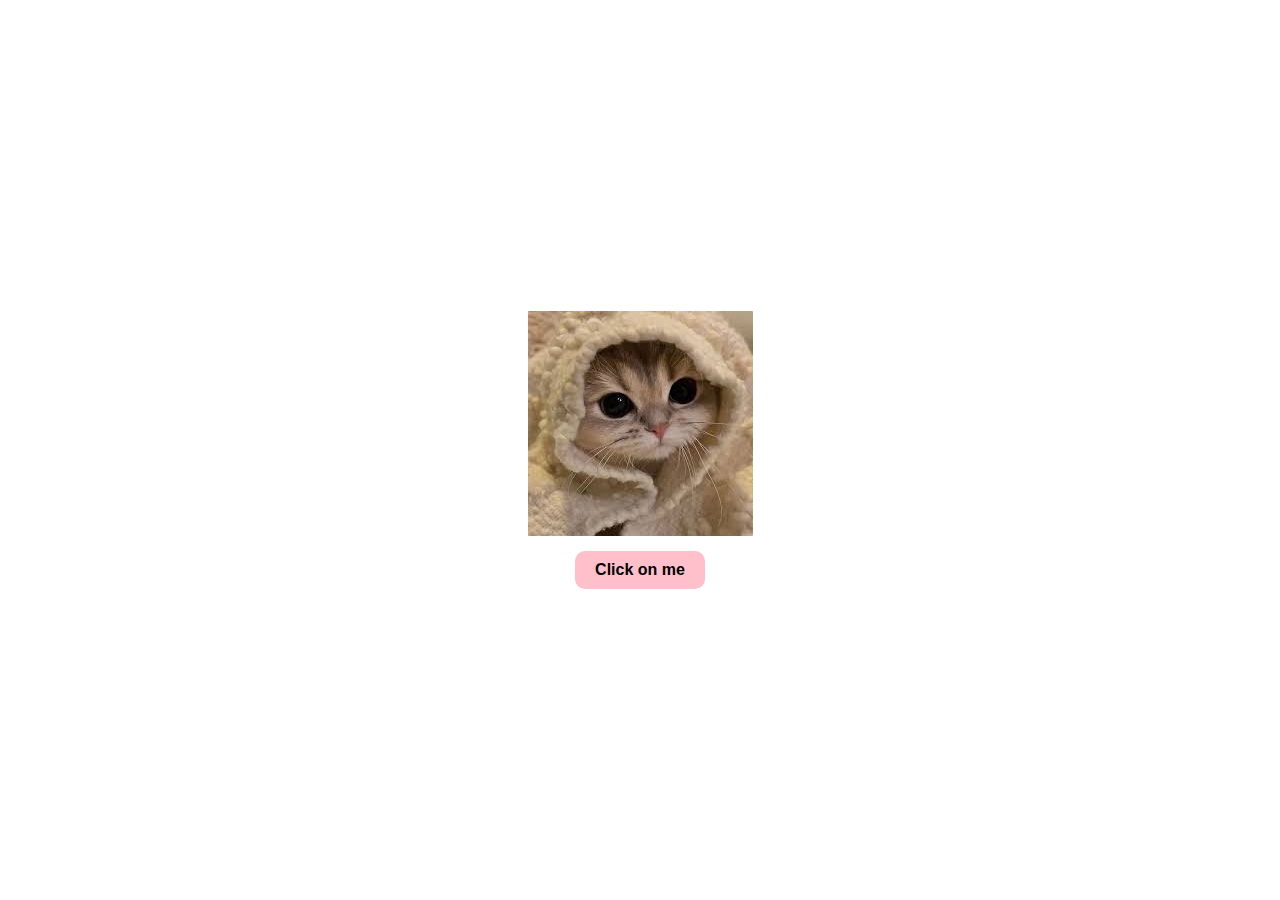
<file: index.html>
<!DOCTYPE html>
<html lang="en">
<head>
    <meta charset="UTF-8">
    <meta name="description" content="Birthday card for a special person">
    <meta name="keywords" content="birthday, card, special, celebration">
    <meta name="author" content="Papp Áron">
    <meta name="viewport" content="width=device-width, initial-scale=1.0">
    <title>🎉HAPPY BIRTHDAY!🎉</title>
    <link rel="stylesheet" href="stilus.css">
    <link rel="shortcut icon" href="kepek/favicon.png" type="image/x-icon">
</head>
<body>
    
    <div class="main-container">
        <img src="kepek/cat.jpg" alt="">
        <a class="btn" href="again.html">Click on me</a>
    </div>
</body>
</html>
</file>
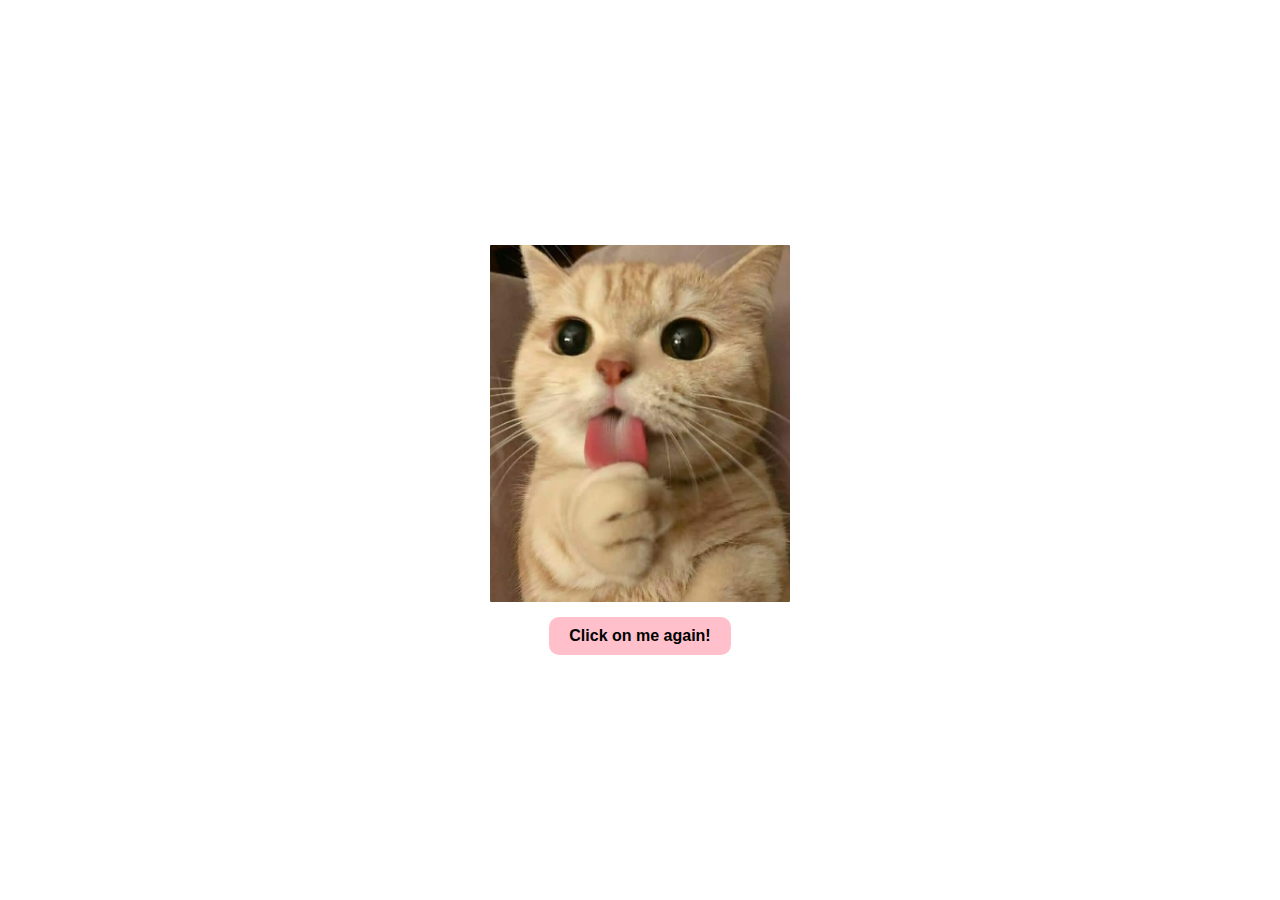
<file: again.html>
<!DOCTYPE html>
<html lang="en">
<head>
    <meta charset="UTF-8">
    <meta name="description" content="Birthday card for a special person">
    <meta name="keywords" content="birthday, card, special, celebration">
    <meta name="author" content="Papp Áron">
    <meta name="viewport" content="width=device-width, initial-scale=1.0">
    <title>| 🎉HAPPY BIRTHDAY!🎉 |</title>
    <link rel="stylesheet" href="again.css">
    <link rel="shortcut icon" href="kepek/favicon.png" type="image/x-icon">
</head>
<body>
    
    <div class="main-container">
        <img src="kepek/cat-freaky.jpg" alt="">
        <a class="btn" href="birthday.html">Click on me again!</a>
    </div>
</body>
</html>
</file>
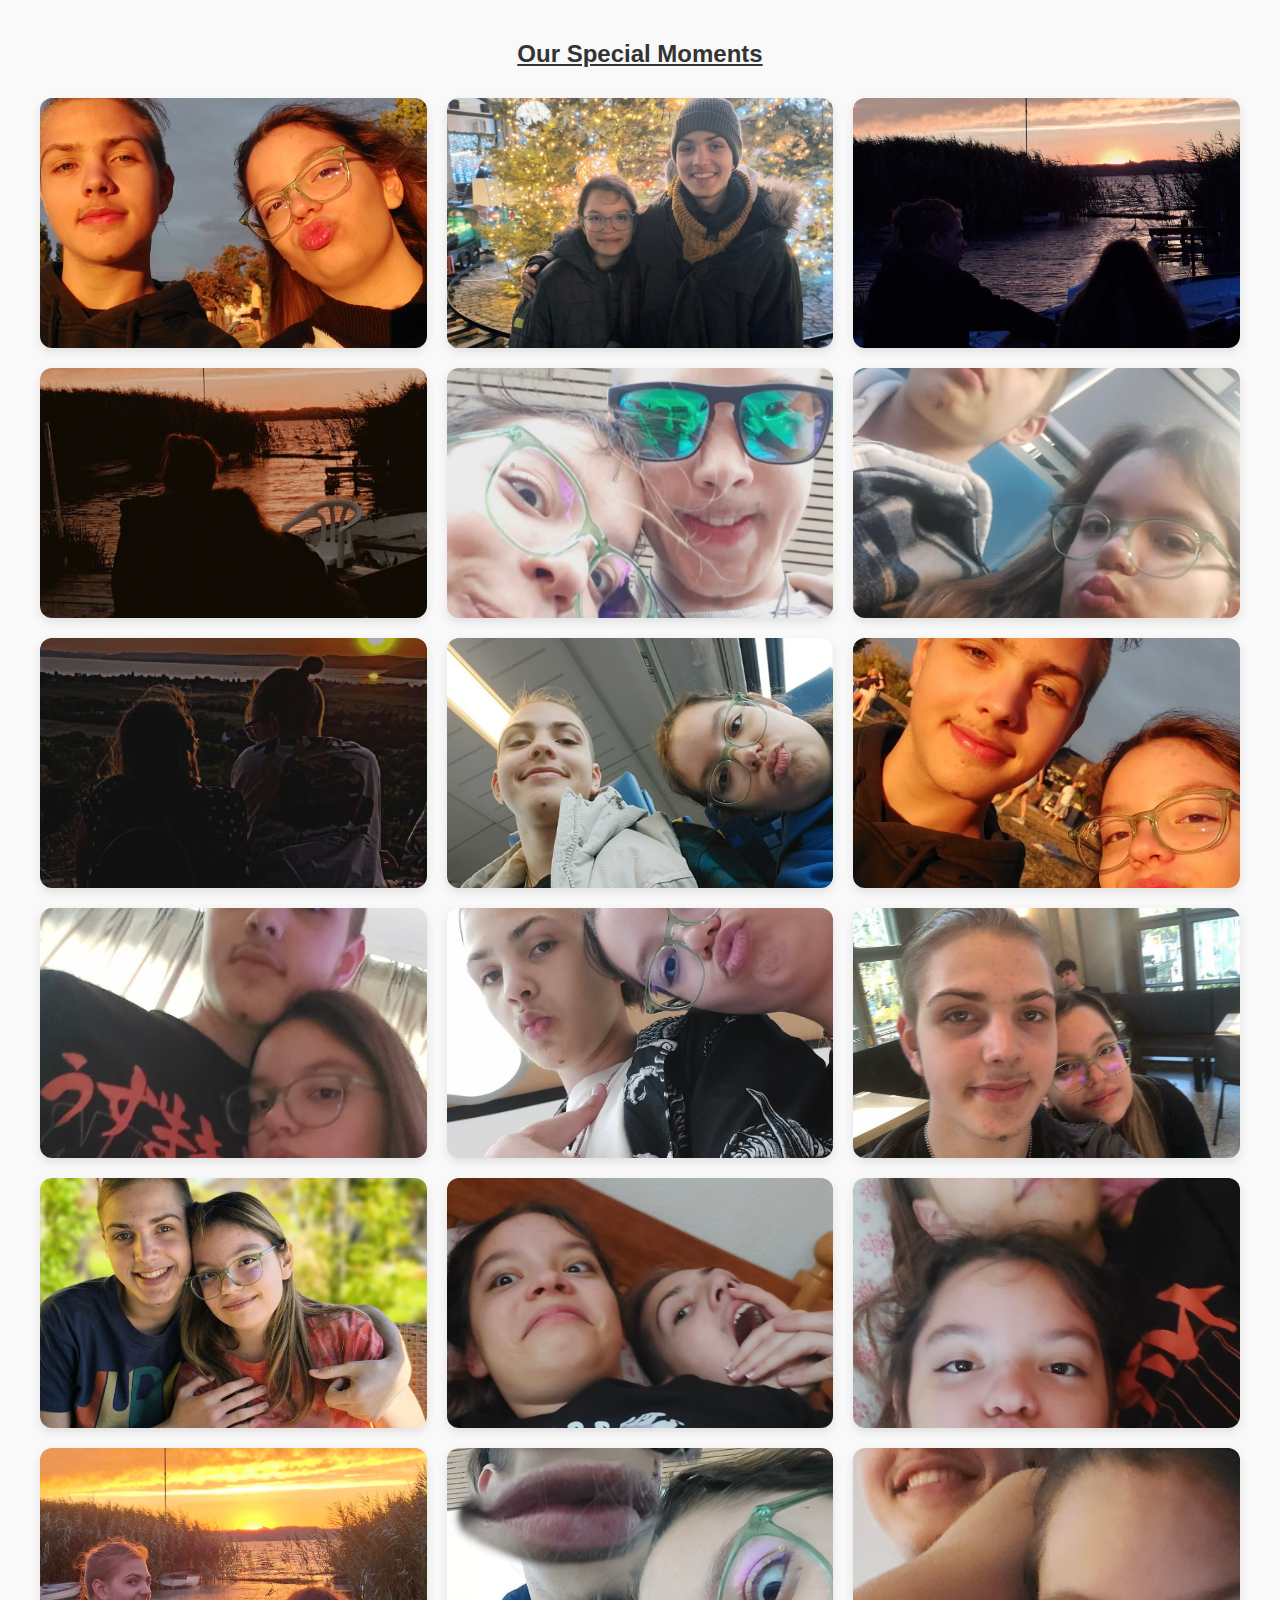
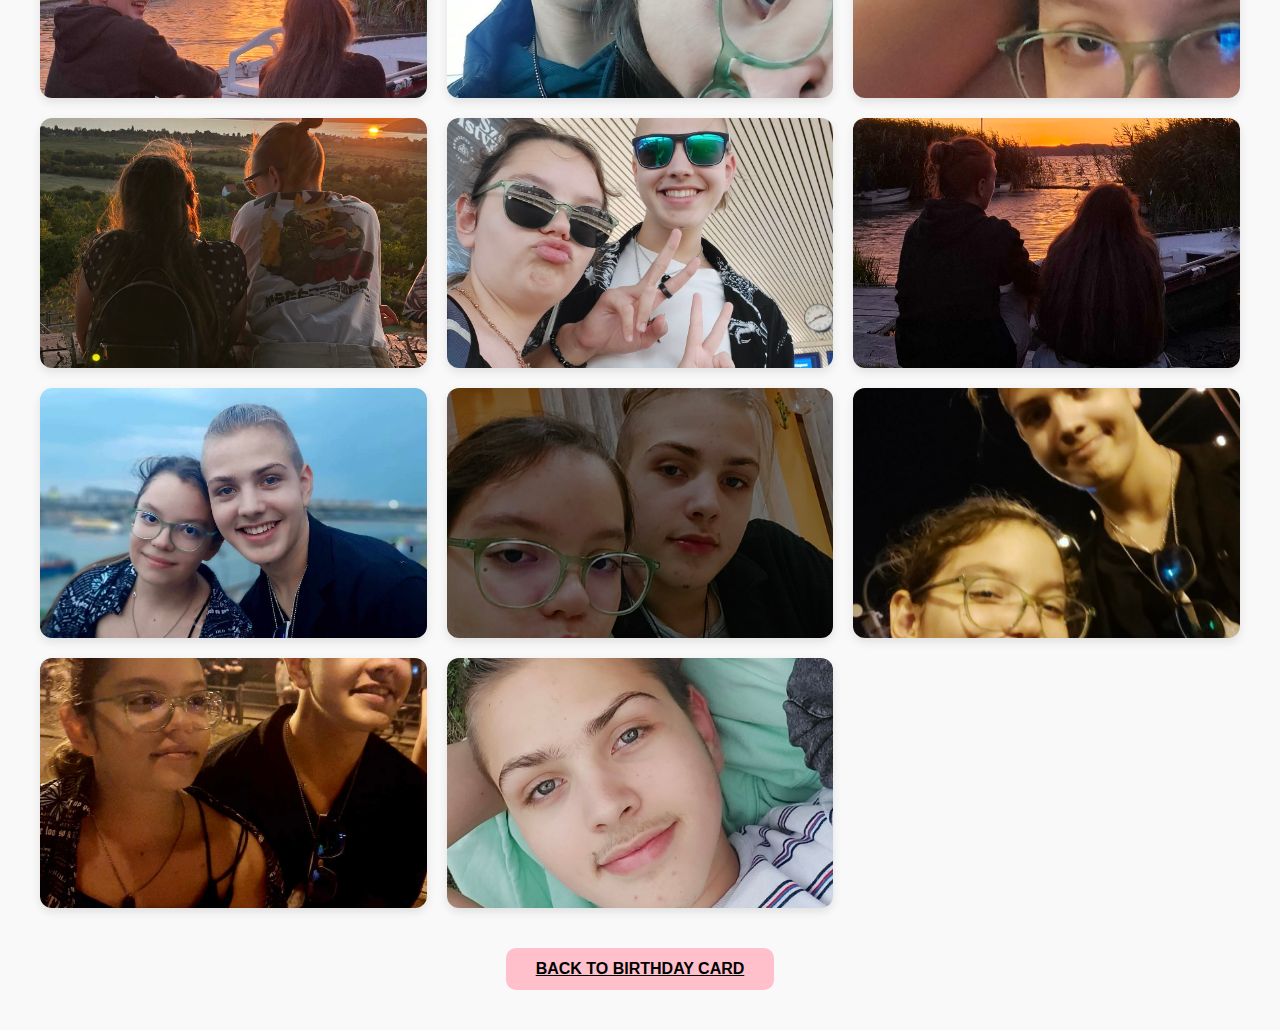
<file: pictures.html>
<!DOCTYPE html>
<html lang="en">
<head>
    <meta charset="UTF-8">
    <meta name="description" content="Birthday card for a special person">
    <meta name="keywords" content="birthday, card, special, celebration">
    <meta name="author" content="Papp Áron">
    <meta name="viewport" content="width=device-width, initial-scale=1.0">
    <title>🎉HAPPY BIRTHDAY!🎉</title>
    <link rel="stylesheet" href="pictures.css">
    <link rel="shortcut icon" href="kepek/favicon.png" type="image/x-icon">
</head>
<body>
    <div class="main-container">
        <h2>Our Special Moments</h2>
        <div class="gallery">
            <img src="kepek/kep1.jpeg" alt="Picture 1">
            <img src="kepek/kep2.jpeg" alt="Picture 2">
            <img src="kepek/kep3.jpeg" alt="Picture 3">
            <img src="kepek/kep4.jpeg" alt="Picture 4">
            <img src="kepek/kep5.jpeg" alt="Picture 5">
            <img src="kepek/kep6.jpeg" alt="Picture 6">
            <img src="kepek/kep7.jpeg" alt="Picture 7">
            <img src="kepek/kep8.jpeg" alt="Picture 8">
            <img src="kepek/kep9.jpeg" alt="Picture 9">
            <img src="kepek/kep10.jpeg" alt="Picture 10">
            <img src="kepek/kep11.jpeg" alt="Picture 11">
            <img src="kepek/kep12.jpeg" alt="Picture 12">
            <img src="kepek/kep13.jpeg" alt="Picture 13">
            <img src="kepek/kep14.jpeg" alt="Picture 14">
            <img src="kepek/kep15.jpeg" alt="Picture 15">
            <img src="kepek/kep16.jpeg" alt="Picture 16">
            <img src="kepek/kep17.jpeg" alt="Picture 17">
            <img src="kepek/kep18.jpeg" alt="Picture 18">
            <img src="kepek/kep19.jpeg" alt="Picture 19">
            <img src="kepek/kep20.jpeg" alt="Picture 20">
            <img src="kepek/kep21.jpeg" alt="Picture 21">
            <img src="kepek/kep22.jpeg" alt="Picture 22">
            <img src="kepek/kep23.jpeg" alt="Picture 23">
            <img src="kepek/kep24.jpeg" alt="Picture 24">
            <img src="kepek/kep25.jpeg" alt="Picture 25">
            <img src="kepek/kep26.jpeg" alt="Picture 26">
        </div>
        <a class="btn" href="birthday.html">Back to Birthday Card</a>
    </div>
</body>
</html>
</file>
<file: stilus.css>
body {
    margin: 0;
    display: flex;
    flex-direction: column; 
    justify-content: center;
    align-items: center;
    height: 100vh;
    gap: 20px;
}

.main-container {
    display: flex;
    flex-direction: column;
    align-items: center;
    gap: 15px;
}

.main-container img{
    border-radius: 1px;
}

.btn{
    font-family: 'Outfit', sans-serif;
    background: pink;
    text-decoration: none;
    color: rgb(0, 0, 0);
    border: none;
    border-radius: 10px;
    padding: 10px 20px;
    font-size: 16px;
    font-weight: bold;
    cursor: pointer;
}
</file>
<file: again.css>
body {
    margin: 0;
    display: flex;
    flex-direction: column; 
    justify-content: center;
    align-items: center;
    height: 100vh;
    gap: 20px;
}

.main-container {
    display: flex;
    flex-direction: column;
    align-items: center;
    gap: 15px;
}

.main-container img{
    max-width: 300px;
    border-radius: 1px;
}

.btn{
    font-family: 'Outfit', sans-serif;
    background: pink;
    text-decoration: none;
    color: rgb(0, 0, 0);
    border: none;
    border-radius: 10px;
    padding: 10px 20px;
    font-size: 16px;
    font-weight: bold;
    cursor: pointer;
}
</file>
<file: pictures.css>
* {
    box-sizing: border-box;
    margin: 0;
    padding: 0;
}

body {
    font-family: 'Outfit', sans-serif;
    min-height: 100vh;
    display: flex;
    justify-content: center;
    padding: 40px 20px;
    background-color: #f9f9f9; 
}

.main-container {
    display: flex;
    flex-direction: column;
    align-items: center;
    width: 100%;
    max-width: 1200px; 
}

.main-container h2 {
    text-decoration: underline;
    font-weight: bold;
    margin-bottom: 30px;
    color: #333;
}


.gallery {
    display: grid;
    grid-template-columns: repeat(auto-fit, minmax(250px, 1fr));
    gap: 20px;
    width: 100%;
}

.gallery img {
    width: 100%;       
    height: 250px;     
    object-fit: cover; 
    border-radius: 12px;
    box-shadow: 0 4px 10px rgba(0,0,0,0.1); 
    transition: transform 0.3s ease;
}

.gallery img:hover {
    transform: scale(1.03); 
}


.btn {
    margin-top: 40px;
    font-family: 'Outfit', sans-serif;
    text-transform: uppercase;
    background: pink;
    color: #000;
    border: none;
    border-radius: 10px; 
    padding: 12px 30px;
    font-size: 16px;
    font-weight: bold;
    cursor: pointer;
    transition: background 0.3s ease;
}

.btn:hover {
    background: #ffc0cb; 
    box-shadow: 0 4px 15px rgba(0,0,0,0.1);
}

@media (min-width: 900px) {
    .gallery {
        grid-template-columns: repeat(3, 1fr);
    }
    
    .gallery img:hover {
        transform: scale(1.05); 
    }



    .btn {
        margin-top: 40px;
        font-family: 'Outfit', sans-serif;
        text-transform: uppercase;
        background: pink;
        color: #000;
        border: none;
        border-radius: 10px; 
        padding: 12px 30px;
        font-size: 16px;
        font-weight: bold;
        cursor: pointer;
        transition: all 0.3s ease;
        width: auto;
}
}


@media (max-width: 480px) {
    .btn {
        width: 100%;
        max-width: 250px;
    }
}

.btn:hover {
    background: #ffc0cb; 
    box-shadow: 0 4px 15px rgba(0,0,0,0.1);
}
</file>
